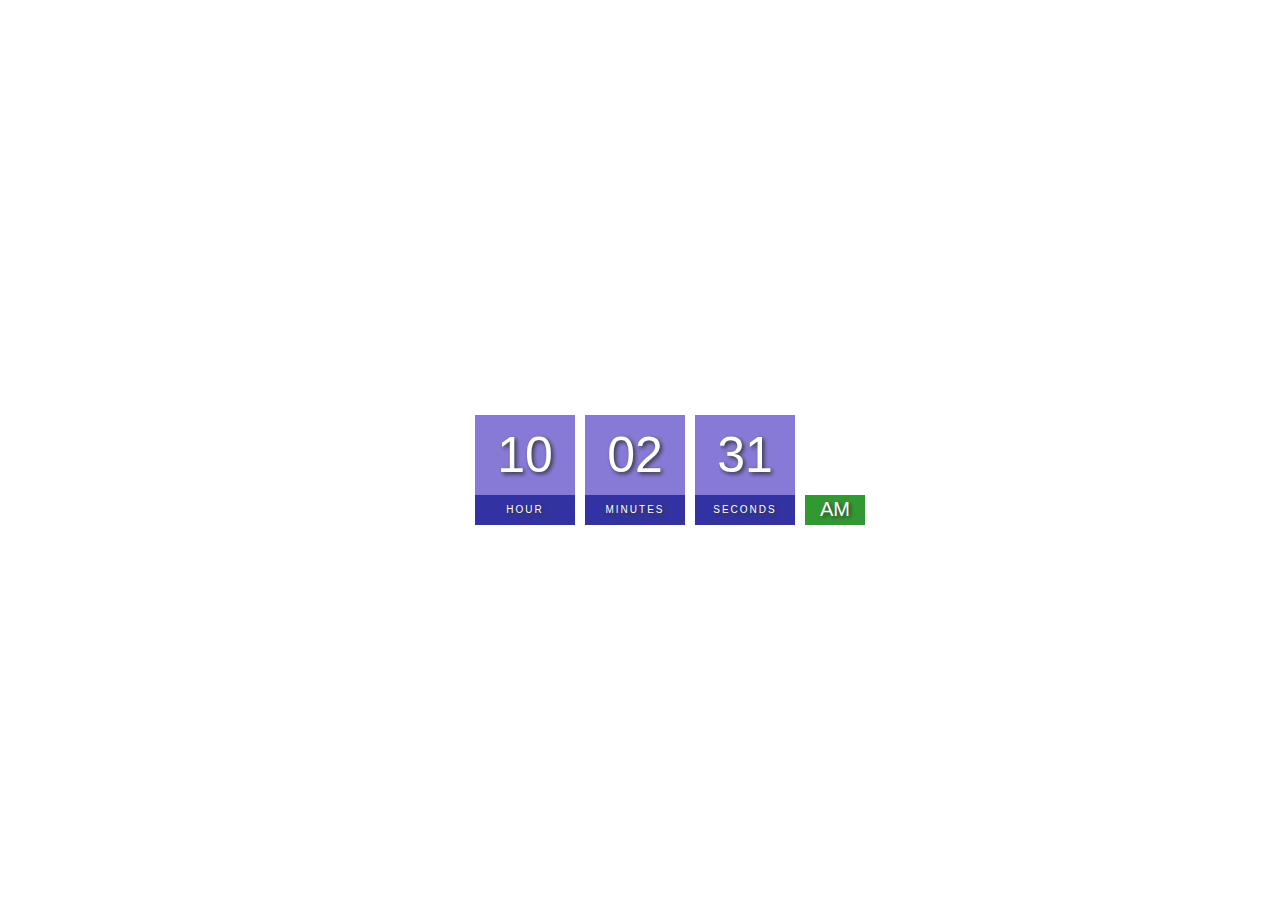
<file: digital clock/index.html>
<!DOCTYPE html>
<html lang="en">
<head>
    <meta charset="UTF-8">
    <meta http-equiv="X-UA-Compatible" content="IE=edge">
    <meta name="viewport" content="width=device-width, initial-scale=1.0">
    <title>Digital-clock</title>
    <link rel="stylesheet" href="style.css">
</head>
<body>
    <h2>Digital clock</h2>
    
        <div class="clock">
            <div>
                <span id="Hours">00</span>
                <span class="text">Hour</span>
             </div>
            <div>
                <span id="Minutes">00</span>
                <span class="text">Minutes</span>

            </div>
            <div>
                <span id="Seconds">00</span>
                <span class="text">Seconds</span>

            </div>
            <div>
                <span id="am">AM</span>


            </div>

            <script src="index.js"></script>
</body>
</html>
</file>
<file: digital clock/style.css>
body{
    margin: 0;
    display: flex;
    flex-direction: column;
    align-items: center;
    justify-content: center;
    height: 100vh;
    background-image: url("https://images.unsplash.com/photo-1470252649378-9c29740c9fa8?ixlib=rb-4.0.3&ixid=MnwxMjA3fDB8MHxzZWFyY2h8MTR8fG5hdHVyZXxlbnwwfDB8MHx8&auto=format&fit=crop&w=500&q=60");
    background-size: cover;
    

    background-repeat: no-repeat;
    background-size: cover;
    font-family: sans-serif;

}
h2{
    text-transform: uppercase;
    letter-spacing: 4px;
    font-size: 14px;
    text-align: center;
    color: white;
}

.clock{
    display: flex;
}

.clock div{
    margin: 5px;
    position: relative;

}
.clock span{
    width: 100px;
    height: 80px;
    background-color: slateblue;
    opacity: .8;
    color: white;
    display: flex;
    align-items: center;
    justify-content: center;
    font-size: 50px;
    text-shadow: 2px 2px 4px rgba(0, 0, 0, 3);

}

.clock .text{
    font-size: 10px;
    height: 30px;
    text-transform: uppercase;
    letter-spacing: 2px;
    background-color: darkblue;
    opacity: .8;
}

.clock #am{
    width: 60px;
    height: 30px;
    font-size: 20px;
    background-color: green;
    position: absolute;
    bottom: 0px;
}
</file>
